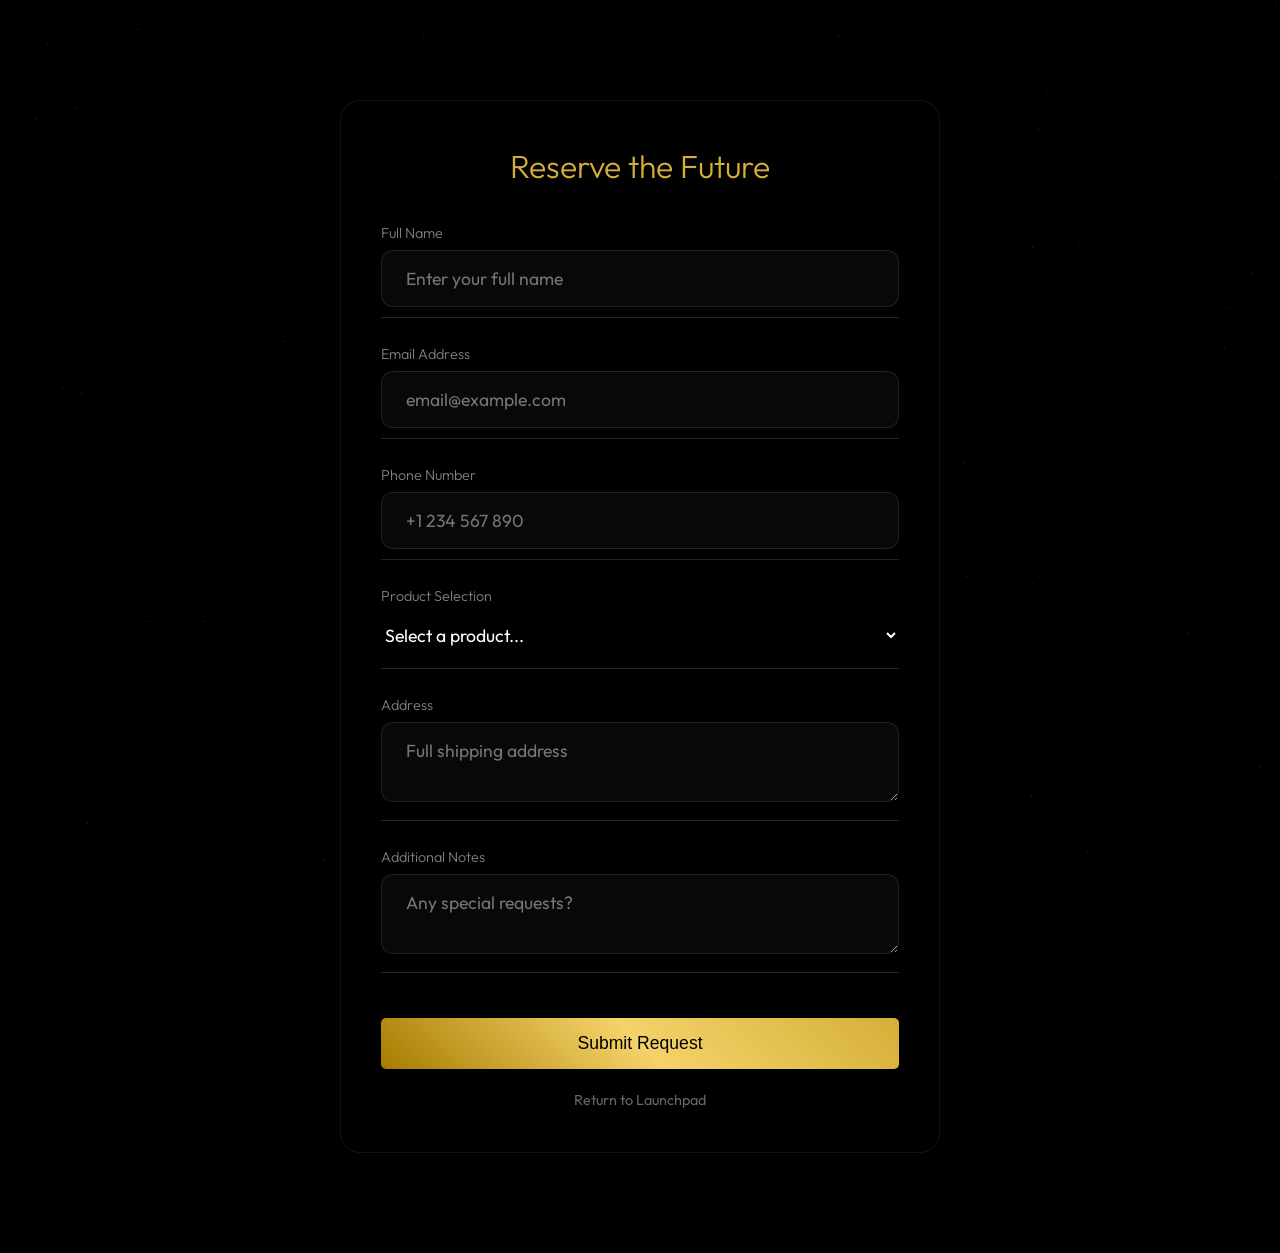
<file: booking.html>
<!DOCTYPE html>
<html lang="en">

<head>
    <meta charset="UTF-8">
    <meta name="viewport" content="width=device-width, initial-scale=1.0">
    <title>Reserve Your Innovation | Luxury Apple Booking</title>
    <link rel="stylesheet" href="style.css">
    <link rel="preconnect" href="https://fonts.googleapis.com">
    <link rel="preconnect" href="https://fonts.gstatic.com" crossorigin>
    <link href="https://fonts.googleapis.com/css2?family=Outfit:wght@100;300;400;600&display=swap" rel="stylesheet">
    <style>
        .booking-container {
            width: 100%;
            max-width: 600px;
            margin: 100px auto;
            padding: 40px;
            background: rgba(0, 0, 0, 0.7);
            border: 1px solid rgba(212, 175, 55, 0.1);
            border-radius: 20px;
            backdrop-filter: blur(10px);
            z-index: 10;
        }

        h2 {
            font-size: 2rem;
            font-weight: 300;
            color: var(--gold);
            margin-bottom: 30px;
            text-align: center;
        }

        .form-group {
            margin-bottom: 25px;
            border-bottom: 1px solid rgba(212, 175, 55, 0.2);
            padding-bottom: 10px;
        }

        label {
            display: block;
            font-size: 0.9rem;
            font-weight: 300;
            color: rgba(255, 255, 255, 0.5);
            margin-bottom: 5px;
        }

        input,
        select,
        textarea {
            width: 100%;
            background: transparent;
            border: none;
            color: white;
            font-family: var(--font-main);
            font-size: 1.1rem;
            padding: 10px 0;
            outline: none;
        }

        input:focus,
        select:focus,
        textarea:focus {
            border-bottom: 2px solid var(--gold);
            margin-top: -1px;
            color: var(--gold-bright);
        }

        select option {
            background-color: #111;
            color: white;
        }

        .submit-btn {
            width: 100%;
            margin-top: 20px;
            background: var(--gold-gradient);
            color: black;
            border: none;
            cursor: pointer;
            padding: 15px;
            border-radius: 5px;
            font-size: 1.1rem;
            transition: all 0.3s;
        }

        .submit-btn:hover {
            box-shadow: 0 0 30px var(--glow-gold);
            transform: scale(1.02);
        }

        .success-msg {
            display: none;
            text-align: center;
            color: var(--gold);
            margin-top: 30px;
            font-size: 1.2rem;
        }

        .back-link {
            display: block;
            text-align: center;
            margin-top: 20px;
            color: rgba(255, 255, 255, 0.4);
            text-decoration: none;
            font-size: 0.9rem;
        }

        .back-link:hover {
            color: var(--gold);
        }
    </style>
</head>

<body>
    <canvas id="particleCanvas"></canvas>

    <div class="booking-container">
        <h2>Reserve the Future</h2>
        <form id="bookingForm">
            <div class="form-group">
                <label>Full Name</label>
                <input type="text" id="name" required placeholder="Enter your full name">
            </div>
            <div class="form-group">
                <label>Email Address</label>
                <input type="email" id="email" required placeholder="email@example.com">
            </div>
            <div class="form-group">
                <label>Phone Number</label>
                <input type="tel" id="phone" required placeholder="+1 234 567 890">
            </div>
            <div class="form-group">
                <label>Product Selection</label>
                <select id="product" required>
                    <option value="" disabled selected>Select a product...</option>
                    <option value="luxury-edition">Innovation Pro - Gold Edition</option>
                    <option value="ultra-luxury">Innovation Ultra - Matte Black</option>
                    <option value="bespoke">Bespoke Custom Build</option>
                </select>
            </div>
            <div class="form-group">
                <label>Address</label>
                <textarea id="address" rows="2" placeholder="Full shipping address"></textarea>
            </div>
            <div class="form-group">
                <label>Additional Notes</label>
                <textarea id="notes" rows="2" placeholder="Any special requests?"></textarea>
            </div>

            <button type="submit" class="submit-btn">Submit Request</button>
            <div id="success" class="success-msg">Your booking request has been submitted.</div>
            <a href="index.html" class="back-link">Return to Launchpad</a>
        </form>
    </div>

    <script src="https://cdnjs.cloudflare.com/ajax/libs/gsap/3.12.2/gsap.min.js"></script>
    <script>
        // Particles for this page too
        const canvas = document.getElementById('particleCanvas');
        const ctx = canvas.getContext('2d');
        let width, height;
        function resize() { width = innerWidth; height = innerHeight; canvas.width = width; canvas.height = height; }
        resize();
        window.onresize = resize;
        let p = Array(50).fill().map(() => ({ x: Math.random() * width, y: Math.random() * height, vx: (Math.random() - 0.5) * 0.5, vy: (Math.random() - 0.5) * 0.5 }));
        function draw() {
            ctx.clearRect(0, 0, width, height);
            ctx.fillStyle = 'rgba(212, 175, 55, 0.2)';
            p.forEach(i => {
                i.x += i.vx; i.y += i.vy;
                if (i.x < 0 || i.x > width) i.vx *= -1; if (i.y < 0 || i.y > height) i.vy *= -1;
                ctx.beginPath(); ctx.arc(i.x, i.y, 1, 0, Math.PI * 2); ctx.fill();
            });
            requestAnimationFrame(draw);
        }
        draw();

        // Form handling
        document.getElementById('bookingForm').addEventListener('submit', (e) => {
            e.preventDefault();
            const btn = e.target.querySelector('button');
            btn.style.display = 'none';
            document.getElementById('success').style.display = 'block';
            gsap.from('#success', { opacity: 0, y: 10, duration: 1 });
        });
    </script>
</body>

</html>
</file>
<file: style.css>
:root {
    --bg-black: #000000;
    --bg-darker: #050505;
    --gold: #D4AF37;
    --gold-bright: #F5D26A;
    --gold-dark: #A67C00;
    --glow-gold: rgba(212, 175, 55, 0.4);
    --gold-gradient: linear-gradient(45deg, #A67C00, #F5D26A, #D4AF37);
    --font-main: 'Outfit', -apple-system, BlinkMacSystemFont, "Segoe UI", Roboto, sans-serif;
    --glass: rgba(0, 0, 0, 0.7);
    --glass-border: rgba(212, 175, 55, 0.15);
}

/* --- Base --- */
* {
    margin: 0;
    padding: 0;
    box-sizing: border-box;
    scroll-behavior: smooth;
}

body {
    background-color: var(--bg-black);
    color: white;
    font-family: var(--font-main);
    overflow-x: hidden;
    line-height: 1.6;
}

body.loading {
    overflow: hidden;
}

.container {
    max-width: 1200px;
    margin: 0 auto;
    padding: 0 2rem;
}

/* --- Loading Screen --- */
#loading-screen {
    position: fixed;
    inset: 0;
    background: black;
    z-index: 10000;
    display: flex;
    flex-direction: column;
    justify-content: center;
    align-items: center;
    transition: opacity 1s cubic-bezier(0.19, 1, 0.22, 1);
}

.loader-logo {
    width: 80px;
    height: 80px;
    animation: rotateLogo 3s infinite linear;
}

@keyframes rotateLogo {
    from {
        transform: rotate(0deg);
    }

    to {
        transform: rotate(360deg);
    }
}

.loading-progress {
    width: 150px;
    height: 2px;
    background: rgba(212, 175, 55, 0.1);
    margin-top: 2rem;
    position: relative;
    overflow: hidden;
}

.loading-progress::after {
    content: '';
    position: absolute;
    left: -100%;
    width: 100%;
    height: 100%;
    background: var(--gold-gradient);
    animation: loadingAnim 2s infinite ease-in-out;
}

@keyframes loadingAnim {
    0% {
        left: -100%;
    }

    50% {
        left: 0;
    }

    100% {
        left: 100%;
    }
}

/* --- Particles --- */
#particleCanvas {
    position: fixed;
    inset: 0;
    z-index: -1;
    pointer-events: none;
    opacity: 0.6;
}

/* --- Navigation --- */
#main-nav {
    position: fixed;
    top: 0;
    left: 0;
    width: 100%;
    height: 80px;
    z-index: 1000;
    background: linear-gradient(to bottom, rgba(0, 0, 0, 0.8) 0%, transparent 100%);
    transition: all 0.5s cubic-bezier(0.19, 1, 0.22, 1);
    border-bottom: 1px solid transparent;
}

#main-nav.scrolled {
    background: var(--glass);
    backdrop-filter: blur(20px);
    border-bottom: 1px solid var(--glass-border);
    box-shadow: 0 10px 30px rgba(0, 0, 0, 0.5), 0 0 20px var(--glow-gold);
    height: 70px;
}

.nav-container {
    max-width: 1400px;
    margin: 0 auto;
    height: 100%;
    display: flex;
    justify-content: space-between;
    align-items: center;
    padding: 0 4rem;
}

.logo-small {
    width: 40px;
    height: 40px;
}

.nav-menu {
    display: flex;
    gap: 3rem;
}

.nav-link {
    text-decoration: none;
    color: rgba(255, 255, 255, 1);
    font-size: 0.9rem;
    font-weight: 400;
    letter-spacing: 0.1rem;
    position: relative;
    padding: 0.5rem 0;
    transition: color 0.3s ease;
    text-shadow: 0 2px 4px rgba(0, 0, 0, 0.5);
}

.nav-link:hover,
.nav-link.active {
    color: var(--gold-bright);
}

.nav-link::after {
    content: '';
    position: absolute;
    bottom: 0;
    left: 0;
    width: 0;
    height: 1px;
    background: var(--gold-gradient);
    transition: width 0.3s ease;
}

.nav-link:hover::after,
.nav-link.active::after {
    width: 100%;
}

.btn-signin-nav {
    background: transparent;
    border: 1px solid var(--gold);
    color: var(--gold);
    padding: 0.6rem 1.8rem;
    border-radius: 50px;
    font-size: 0.8rem;
    cursor: pointer;
    transition: all 0.3s ease;
    text-transform: uppercase;
    letter-spacing: 0.1rem;
}

.btn-signin-nav:hover {
    background: var(--gold);
    color: black;
    box-shadow: 0 0 15px var(--glow-gold);
}

/* --- Hero --- */
.hero {
    height: 110vh;
    display: flex;
    align-items: center;
    justify-content: center;
    position: relative;
    background: radial-gradient(circle at center, #111 0%, #000 100%);
}

.animation-container {
    position: absolute;
    inset: 0;
    z-index: 10;
    pointer-events: none;
}

#hero-sequence {
    width: 100%;
    height: 100%;
    object-fit: cover;
    filter: brightness(0.9) contrast(1.1);
}

.hero-text-wrapper {
    z-index: 20;
    text-align: center;
    max-width: 800px;
    padding-top: 15vh;
}

h1 {
    font-size: clamp(3rem, 10vw, 6rem);
    font-weight: 100;
    line-height: 1;
    margin-bottom: 1.5rem;
    letter-spacing: -2px;
    background: var(--gold-gradient);
    -webkit-background-clip: text;
    background-clip: text;
    -webkit-text-fill-color: transparent;
}

.hero-text p {
    font-size: 1.2rem;
    font-weight: 300;
    color: rgba(255, 255, 255, 0.6);
    margin-bottom: 2rem;
}

.glow-u-line {
    width: 100px;
    height: 1px;
    background: var(--gold-gradient);
    margin: 0 auto 3rem;
    box-shadow: 0 0 15px var(--gold);
}

.cta-container {
    display: flex;
    gap: 1.5rem;
    justify-content: center;
}

/* --- Buttons --- */
.btn {
    padding: 1.2rem 2.5rem;
    border-radius: 50px;
    text-decoration: none;
    font-weight: 400;
    font-size: 0.9rem;
    transition: all 0.4s cubic-bezier(0.19, 1, 0.22, 1);
    display: flex;
    align-items: center;
    gap: 0.8rem;
    cursor: pointer;
    border: none;
}

.btn-primary {
    background: var(--gold-gradient);
    color: black;
    box-shadow: 0 10px 20px rgba(212, 175, 55, 0.2);
}

.btn-primary:hover {
    transform: translateY(-5px);
    box-shadow: 0 15px 30px rgba(212, 175, 55, 0.4);
}

.btn-secondary {
    background: rgba(255, 255, 255, 0.05);
    color: white;
    border: 1px solid rgba(255, 255, 255, 0.1);
    backdrop-filter: blur(10px);
}

.btn-secondary:hover {
    background: rgba(255, 255, 255, 0.1);
    border-color: var(--gold);
}

.google-icon {
    width: 20px;
}

/* --- Sections --- */
.scroll-section {
    padding: 10rem 0;
}

.section-title {
    font-size: 3rem;
    font-weight: 100;
    text-align: center;
    margin-bottom: 5rem;
    background: var(--gold-gradient);
    -webkit-background-clip: text;
    background-clip: text;
    -webkit-text-fill-color: transparent;
}

/* --- Products --- */
.product-grid {
    display: grid;
    grid-template-columns: repeat(auto-fit, minmax(300px, 1fr));
    gap: 3rem;
}

.product-card {
    background: var(--bg-darker);
    border: 1px solid var(--glass-border);
    border-radius: 24px;
    padding: 3rem;
    position: relative;
    overflow: hidden;
    transition: all 0.6s cubic-bezier(0.19, 1, 0.22, 1);
    text-align: center;
}

.product-card:hover {
    transform: translateY(-15px);
    border-color: var(--gold);
    box-shadow: 0 20px 50px rgba(212, 175, 55, 0.15);
}

.product-img {
    width: 100%;
    height: 300px;
    object-fit: contain;
    margin-bottom: 2rem;
    transition: transform 0.6s ease;
}

.product-card:hover .product-img {
    transform: scale(1.1);
}

.product-info h3 {
    font-size: 1.8rem;
    font-weight: 300;
    color: var(--gold-bright);
    margin-bottom: 0.5rem;
}

.product-info p {
    color: rgba(255, 255, 255, 0.5);
    font-size: 0.9rem;
    letter-spacing: 0.2rem;
}

.card-glow {
    position: absolute;
    inset: 0;
    background: radial-gradient(circle at center, var(--glow-gold) 0%, transparent 70%);
    opacity: 0;
    transition: opacity 0.6s ease;
    pointer-events: none;
}

.product-card:hover .card-glow {
    opacity: 1;
}

/* --- Features --- */
.features-strip {
    display: flex;
    justify-content: space-between;
    align-items: flex-start;
    padding: 4rem;
    background: var(--bg-darker);
    border: 1px solid var(--glass-border);
    border-radius: 30px;
}

.feature-item {
    text-align: center;
    flex: 1;
}

.feature-icon {
    font-size: 2.5rem;
    margin-bottom: 1.5rem;
    display: block;
}

.feature-item h4 {
    color: var(--gold);
    font-weight: 400;
    margin-bottom: 0.5rem;
}

.feature-item p {
    font-size: 0.85rem;
    color: rgba(255, 255, 255, 0.5);
}

.feature-divider {
    width: 1px;
    height: 80px;
    background: var(--gold-gradient);
    opacity: 0.3;
    align-self: center;
}

/* --- Testimonials --- */
.reviews-carousel {
    display: flex;
    gap: 2rem;
    overflow-x: auto;
    padding: 2rem 0;
    scrollbar-width: none;
}

.review-card {
    min-width: 350px;
    background: var(--bg-darker);
    border: 1px solid var(--glass-border);
    border-radius: 20px;
    padding: 2.5rem;
}

.review-header {
    display: flex;
    justify-content: space-between;
    margin-bottom: 1.5rem;
}

.review-avatar {
    width: 50px;
    height: 50px;
    background: #111;
    border-radius: 50%;
    display: flex;
    align-items: center;
    justify-content: center;
    border: 1px solid var(--gold);
}

.review-rating {
    color: var(--gold);
    font-size: 0.8rem;
}

.review-text {
    font-style: italic;
    color: rgba(255, 255, 255, 0.7);
    margin-bottom: 1.5rem;
}

.review-author {
    font-weight: 500;
    color: var(--gold);
    font-size: 0.9rem;
}

/* --- FAQ --- */
.faq-container {
    max-width: 800px;
    margin: 0 auto;
}

.faq-item {
    border: 1px solid var(--glass-border);
    border-radius: 12px;
    margin-bottom: 1rem;
    overflow: hidden;
    transition: all 0.4s ease;
}

.faq-question {
    padding: 1.5rem 2rem;
    cursor: pointer;
    display: flex;
    justify-content: space-between;
    align-items: center;
    font-weight: 300;
    letter-spacing: 0.05rem;
}

.faq-answer {
    max-height: 0;
    overflow: hidden;
    transition: max-height 0.5s ease, padding 0.5s ease;
    background: rgba(212, 175, 55, 0.02);
}

.faq-item.active {
    border-color: var(--gold);
    box-shadow: 0 0 20px var(--glow-gold);
}

.faq-item.active .faq-answer {
    max-height: 200px;
    padding: 0 2rem 1.5rem;
}

.faq-plus {
    color: var(--gold);
    transition: transform 0.4s ease;
}

.faq-item.active .faq-plus {
    transform: rotate(45deg);
}

/* --- Newsletter --- */
#newsletter {
    padding-bottom: 5rem;
}

.newsletter-bar {
    max-width: 1000px;
    margin: 0 auto;
    background: #000;
    border: 1px solid var(--glass-border);
    padding: 2rem 4rem;
    border-radius: 100px;
    display: flex;
    align-items: center;
    gap: 3rem;
}

.newsletter-form {
    flex: 1;
    display: flex;
    position: relative;
}

.newsletter-form input {
    background: transparent;
    border: none;
    border-bottom: 1px solid rgba(255, 255, 255, 0.2);
    color: white;
    padding: 0.8rem 0;
    width: 100%;
    outline: none;
}

.btn-subscribe {
    background: transparent;
    border: none;
    color: var(--gold);
    font-weight: 600;
    cursor: pointer;
    padding: 0 1rem;
}

.gold-accent-line {
    position: absolute;
    bottom: -1px;
    left: 0;
    width: 0;
    height: 1px;
    background: var(--gold);
    transition: width 0.4s ease;
}

.newsletter-form input:focus+button+.gold-accent-line {
    width: 100%;
}

/* --- Forms --- */
.luxury-form {
    background: var(--bg-darker);
    padding: 4rem;
    border-radius: 30px;
    border: 1px solid var(--glass-border);
    max-width: 600px;
    margin: 0 auto;
}

.form-group {
    margin-bottom: 2rem;
}

.form-group input,
.form-group textarea {
    width: 100%;
    background: rgba(255, 255, 255, 0.03);
    border: 1px solid rgba(255, 255, 255, 0.1);
    padding: 1rem 1.5rem;
    border-radius: 12px;
    color: white;
    font-family: inherit;
    outline: none;
    transition: all 0.4s ease;
}

.form-group input:focus,
.form-group textarea:focus {
    border-color: var(--gold);
    background: rgba(255, 255, 255, 0.05);
}

.file-label {
    display: block;
    padding: 1rem;
    border: 1px dashed var(--gold);
    border-radius: 12px;
    text-align: center;
    color: var(--gold);
    cursor: pointer;
    font-size: 0.9rem;
}

.w-100 {
    width: 100%;
}

/* --- Footer --- */
footer {
    padding: 8rem 0 4rem;
    background: #050505;
    border-top: 1px solid var(--glass-border);
}

.footer-grid {
    display: grid;
    grid-template-columns: 2fr 1fr 1fr 1.5fr;
    gap: 4rem;
}

.footer-logo {
    display: flex;
    align-items: center;
    gap: 1rem;
    font-size: 1.5rem;
    letter-spacing: 0.3rem;
    color: var(--gold);
}

.footer-col h4 {
    margin-bottom: 2rem;
    font-weight: 400;
    color: white;
}

.footer-col ul {
    list-style: none;
}

.footer-col li {
    margin-bottom: 1rem;
}

.footer-col a {
    text-decoration: none;
    color: rgba(255, 255, 255, 0.5);
    transition: color 0.3s ease;
}

.footer-col a:hover {
    color: var(--gold);
}

.social-icons {
    display: flex;
    gap: 1.5rem;
    font-size: 1.2rem;
}

.footer-bottom {
    margin-top: 6rem;
    padding-top: 2rem;
    border-top: 1px solid rgba(255, 255, 255, 0.05);
    text-align: center;
    font-size: 0.8rem;
    color: rgba(255, 255, 255, 0.3);
}

/* --- Sticky Book Button --- */
#mobile-book-btn {
    position: fixed;
    bottom: 2rem;
    right: 2rem;
    width: 60px;
    height: 60px;
    background: var(--gold-gradient);
    border-radius: 50%;
    display: none;
    align-items: center;
    justify-content: center;
    z-index: 999;
    box-shadow: 0 5px 25px var(--glow-gold);
    text-decoration: none;
    color: black;
    font-weight: 600;
    font-size: 0.7rem;
    animation: pulseBtn 2s infinite;
}

@keyframes pulseBtn {
    0% {
        transform: scale(1);
        box-shadow: 0 0 0 0 var(--glow-gold);
    }

    70% {
        transform: scale(1.1);
        box-shadow: 0 0 0 15px transparent;
    }

    100% {
        transform: scale(1);
        box-shadow: 0 0 0 0 transparent;
    }
}

/* --- Hamburger --- */
.hamburger {
    display: none;
    flex-direction: column;
    gap: 6px;
    cursor: pointer;
}

.hamburger span {
    width: 30px;
    height: 2px;
    background: var(--gold);
    transition: 0.4s;
}

/* --- Responsive --- */
@media (max-width: 1024px) {
    .nav-menu {
        display: none;
    }

    .hamburger {
        display: flex;
    }

    .footer-grid {
        grid-template-columns: 1fr 1fr;
    }

    .newsletter-bar {
        flex-direction: column;
        border-radius: 30px;
        gap: 1.5rem;
        text-align: center;
    }
}

@media (max-width: 768px) {
    .hero {
        height: 100vh;
    }

    .features-strip {
        flex-direction: column;
        gap: 3rem;
        align-items: center;
    }

    .feature-divider {
        width: 50%;
        height: 1px;
    }

    .section-title {
        font-size: 2.2rem;
    }

    .luxury-form {
        padding: 2rem;
    }

    #mobile-book-btn {
        display: flex;
    }
}

/* --- Mobile Menu --- */
#mobile-menu {
    position: fixed;
    inset: 0;
    background: black;
    z-index: 1500;
    display: flex;
    align-items: center;
    justify-content: center;
    transform: translateX(100%);
    transition: transform 0.6s cubic-bezier(0.19, 1, 0.22, 1);
}

#mobile-menu.active {
    transform: translateX(0);
}

.mobile-menu-content {
    display: flex;
    flex-direction: column;
    align-items: center;
    gap: 2rem;
}

.mobile-link {
    font-size: 2rem;
    text-decoration: none;
    color: var(--gold);
    font-weight: 100;
}

/* --- Modal --- */
.modal-overlay {
    position: fixed;
    inset: 0;
    background: rgba(0, 0, 0, 0.9);
    backdrop-filter: blur(15px);
    z-index: 2000;
    display: flex;
    align-items: center;
    justify-content: center;
    opacity: 0;
    pointer-events: none;
    transition: all 0.6s cubic-bezier(0.19, 1, 0.22, 1);
}

.modal-overlay.active {
    opacity: 1;
    pointer-events: all;
}

.modal-content {
    background: var(--bg-darker);
    border: 1px solid var(--glass-border);
    padding: 3.5rem;
    border-radius: 35px;
    width: 90%;
    max-width: 480px;
    position: relative;
    transform: translateY(40px);
    transition: all 0.6s cubic-bezier(0.19, 1, 0.22, 1);
    box-shadow: 0 0 60px var(--glow-gold);
}

.modal-overlay.active .modal-content {
    transform: translateY(0);
}

.modal-close {
    position: absolute;
    top: 2rem;
    right: 2rem;
    font-size: 2rem;
    cursor: pointer;
    color: var(--gold);
    transition: all 0.3s ease;
    line-height: 1;
}

.modal-close:hover {
    transform: rotate(90deg) scale(1.2);
}

/* --- Booking Section --- */
.booking-card {
    background: linear-gradient(145deg, #080808 0%, #000 100%);
    border: 1px solid var(--glass-border);
    border-radius: 40px;
    padding: 6rem;
    text-align: center;
    position: relative;
    overflow: hidden;
    box-shadow: 0 40px 100px rgba(0, 0, 0, 0.9);
}

.booking-card::before {
    content: '';
    position: absolute;
    top: -50%;
    left: -50%;
    width: 200%;
    height: 200%;
    background: radial-gradient(circle, var(--glow-gold) 0%, transparent 60%);
    opacity: 0.1;
    pointer-events: none;
}

.booking-options {
    display: flex;
    justify-content: center;
    margin-top: 3rem;
}

.option-card {
    background: rgba(255, 255, 255, 0.02);
    border: 1px solid var(--glass-border);
    padding: 4rem;
    border-radius: 30px;
    max-width: 450px;
    transition: all 0.5s cubic-bezier(0.19, 1, 0.22, 1);
}

.option-card:hover {
    border-color: var(--gold);
    transform: translateY(-10px);
    background: rgba(255, 255, 255, 0.04);
}

.option-card h3 {
    font-size: 2rem;
    font-weight: 300;
    color: var(--gold-bright);
    margin-bottom: 1.5rem;
}

.option-card ul {
    list-style: none;
    margin-bottom: 3rem;
}

.option-card li {
    padding: 0.8rem 0;
    color: rgba(255, 255, 255, 0.5);
    border-bottom: 1px solid rgba(255, 255, 255, 0.05);
    font-weight: 300;
}

.option-card li:last-child {
    border-bottom: none;
}
</file>
